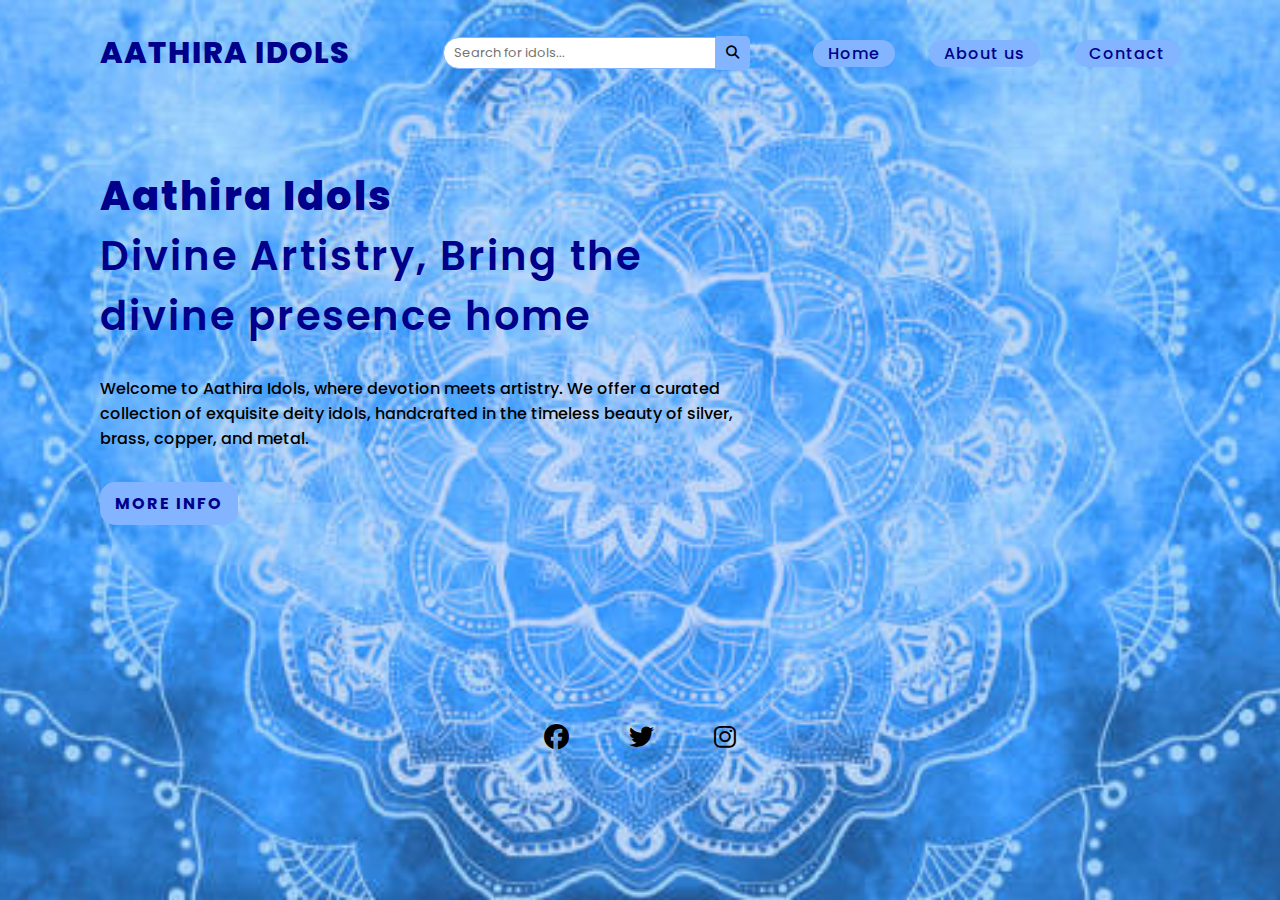
<file: index.html>
<!DOCTYPE html>
<html lang="en">
  <head>
    <meta charset="UTF-8" />
    <meta http-equiv="X-UA-Compatible" content="IE=edge" />
    <meta name="viewport" content="width=device-width, initial-scale=1.0" />
    <link rel="stylesheet" href="index.css" />
    <title>Landing Page</title>
    <link
      rel="stylesheet"
      type="text/css"
      href="https://cdnjs.cloudflare.com/ajax/libs/font-awesome/6.5.2/css/all.min.css"
    />
  </head>
  <body>
    <section>
      <input type="checkbox" id="check" />
      <header>
        <h2><a href="#" class="Aathira">Aathira Idols</a></h2>
        <div class="search-container">
          <input
            type="text"
            placeholder="Search for idols..."
            id="search-bar"
          />
          <button type="submit" id="search-button">
            <i class="fa fa-search"></i>
          </button>
        </div>
        <div class="navigation">
          <a href="#">Home</a>
          <a href="#">About us</a>
          <a href="#">Contact</a>
        </div>
        <label for="check">
          <i class="fas fa-bars menu-btn"></i>
          <i class="fas fa-times close-btn"></i>
        </label>
      </header>
      <div class="content">
        <div class="info">
          <h2>
            Aathira Idols<br /><span
              >Divine Artistry, Bring the divine presence home
            </span>
          </h2>
          <p>
            Welcome to Aathira Idols, where devotion meets artistry. We offer a
            curated collection of exquisite deity idols, handcrafted in the
            timeless beauty of silver, brass, copper, and metal.
          </p>
          <a href="#" class="info-btn"> More Info</a>
        </div>
      </div>
      <div class="media-icons">
        <a href="#"><i class="fa-brands fa-facebook"></i></a>
        <a href="#"><i class="fa-brands fa-twitter"></i></a>
        <a href="#"><i class="fa-brands fa-instagram"></i></a>
      </div>
    </section>
  </body>
</html>
</file>
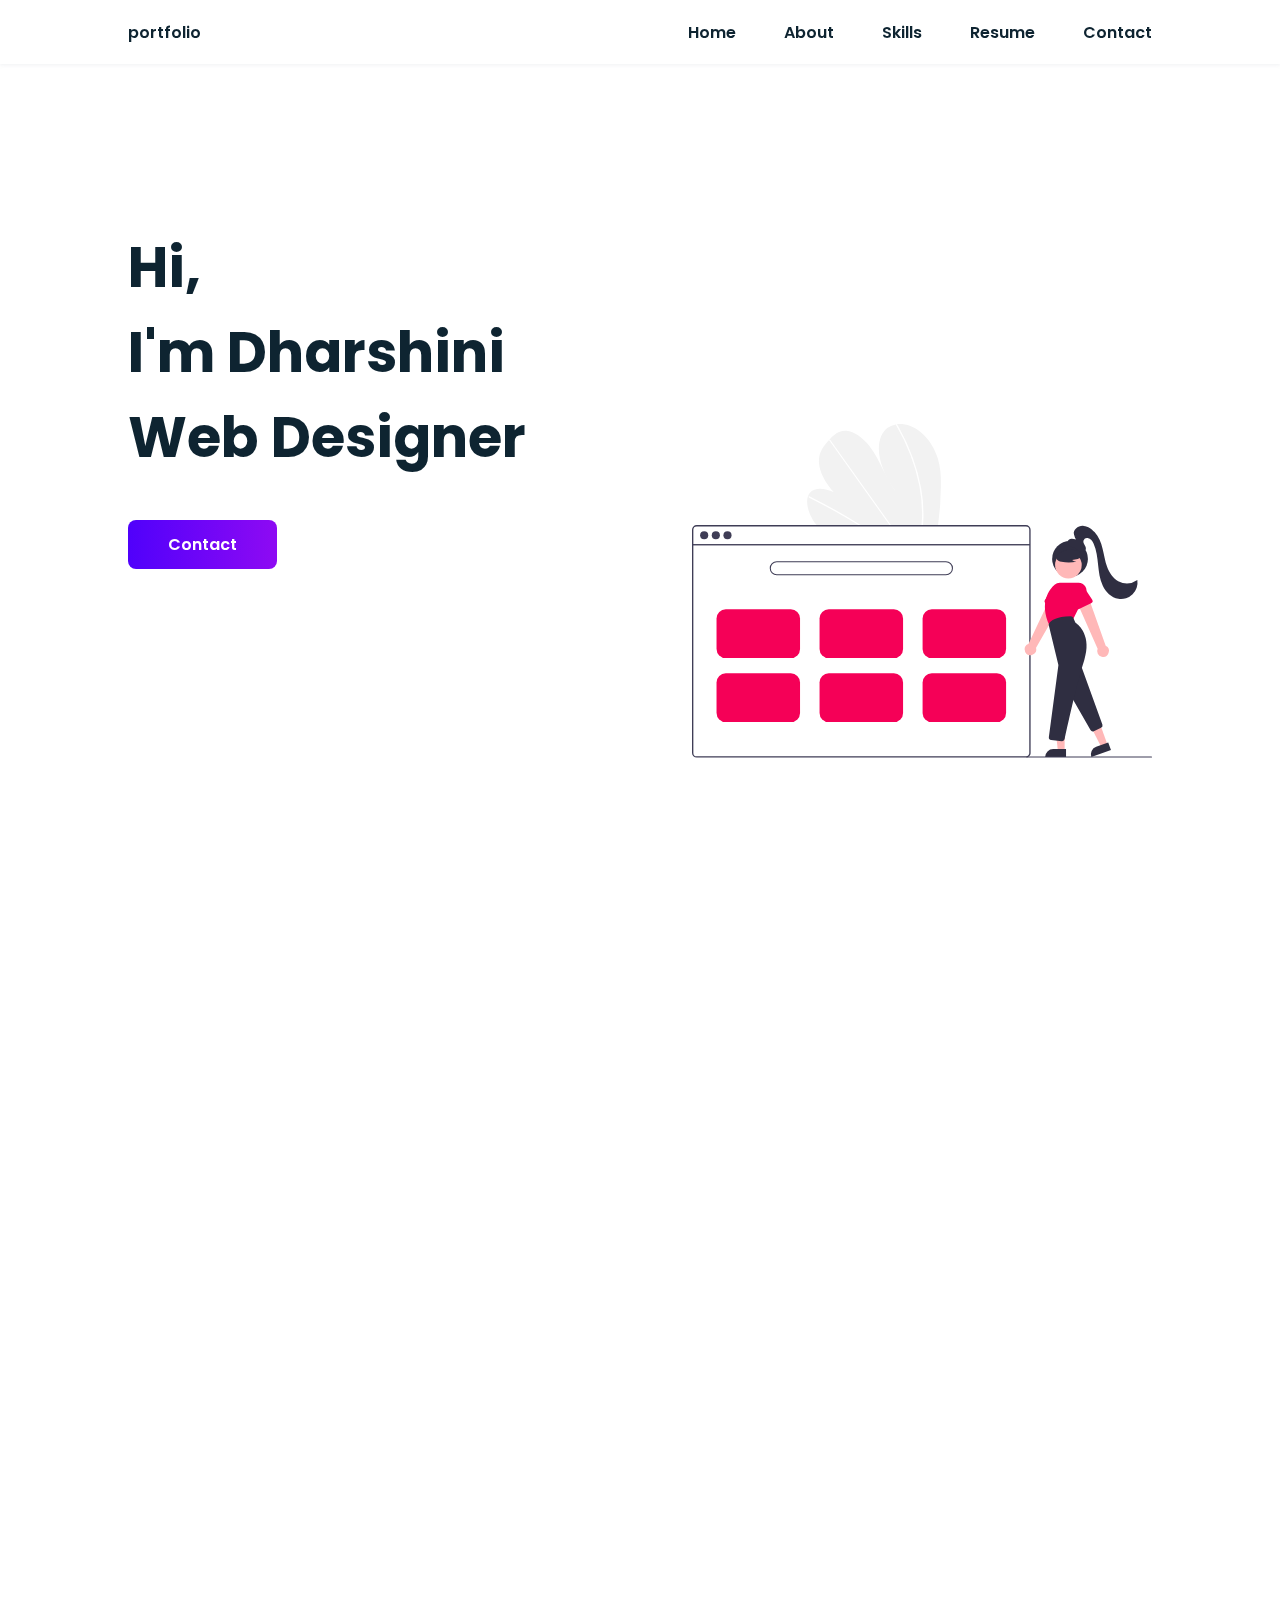
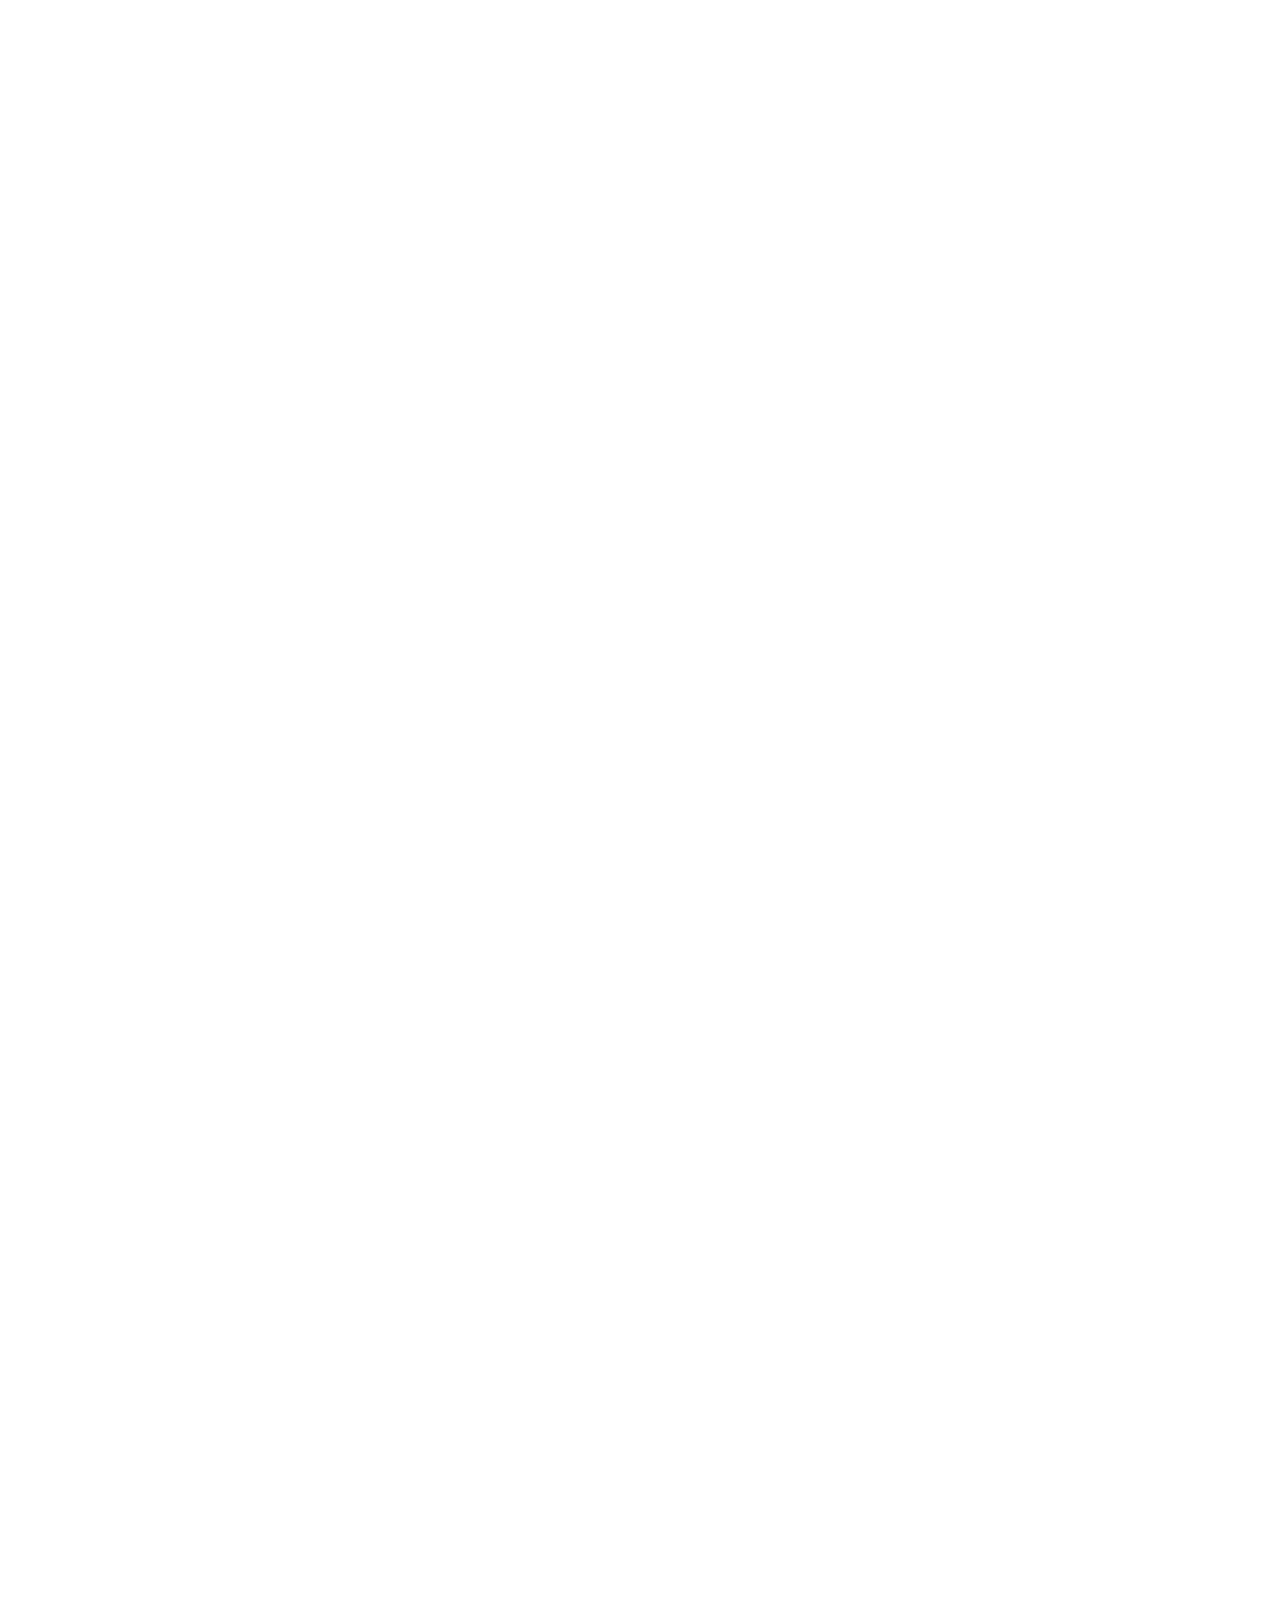
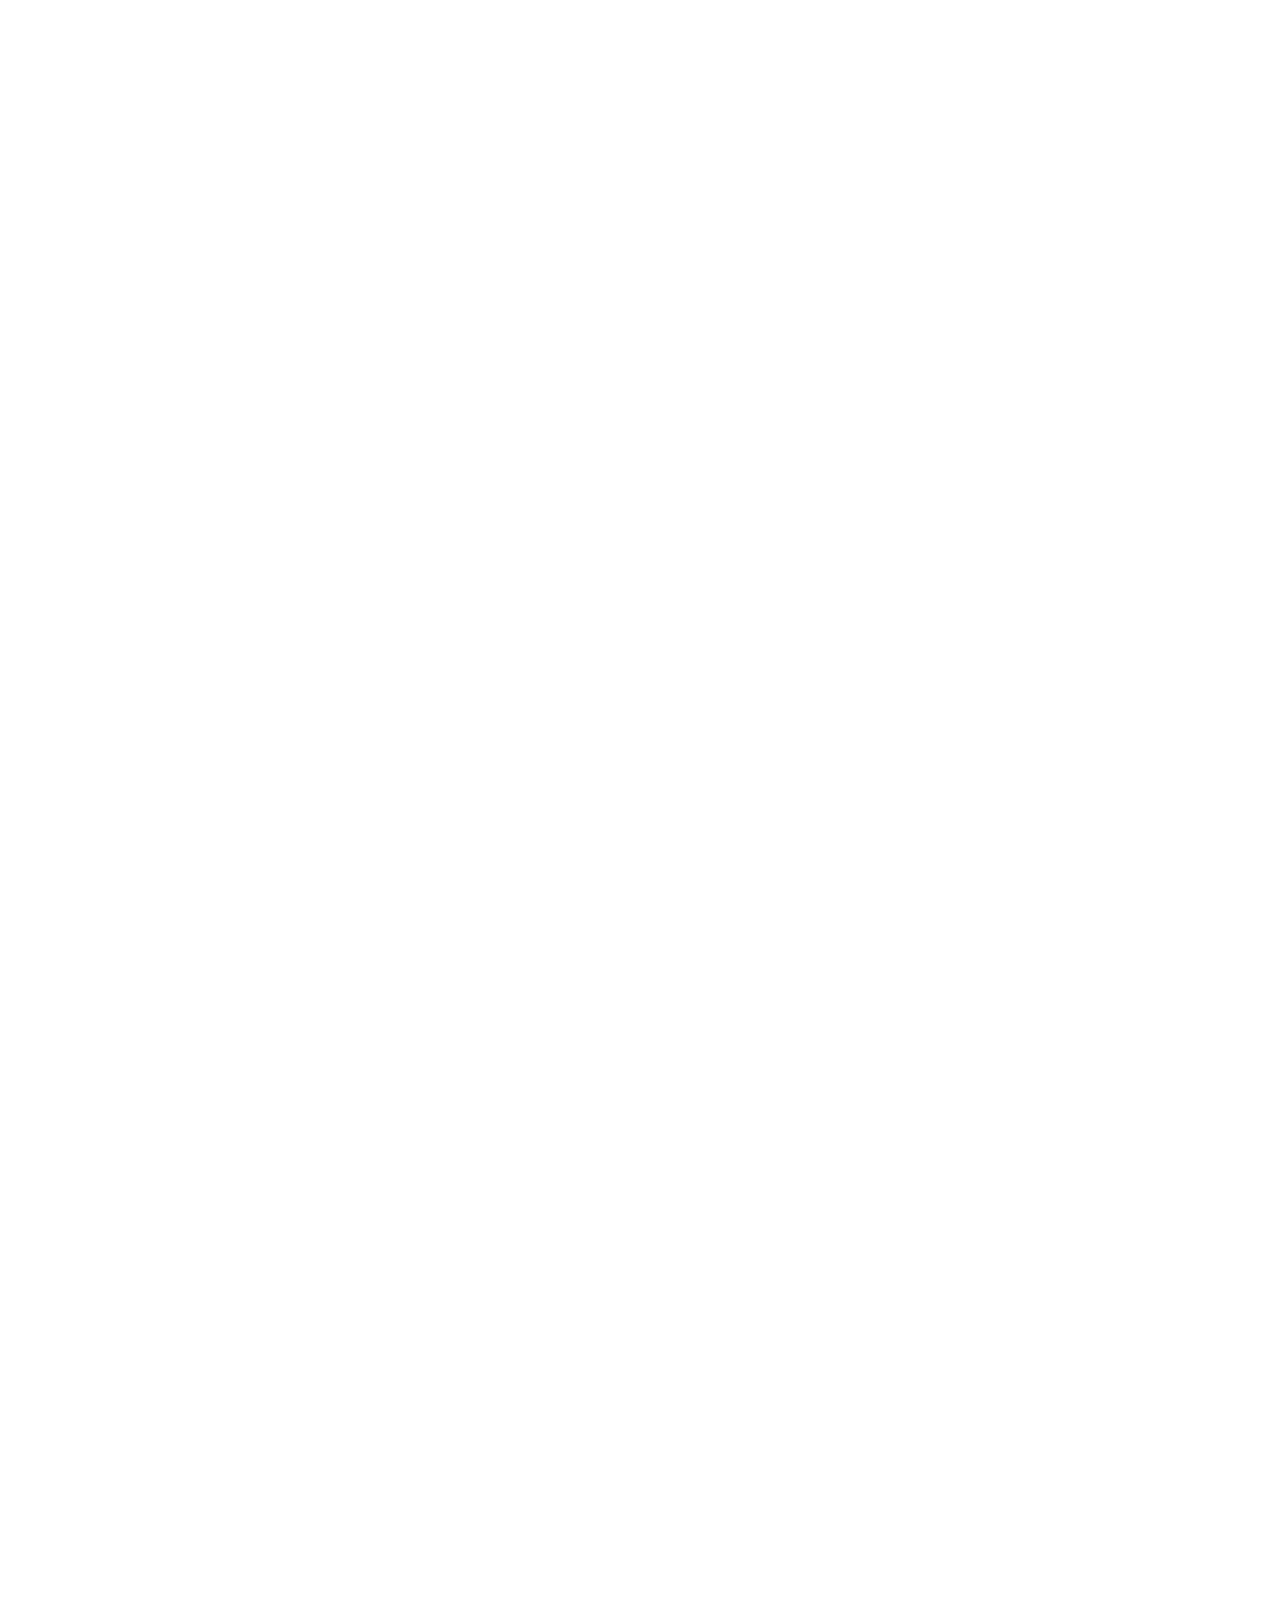
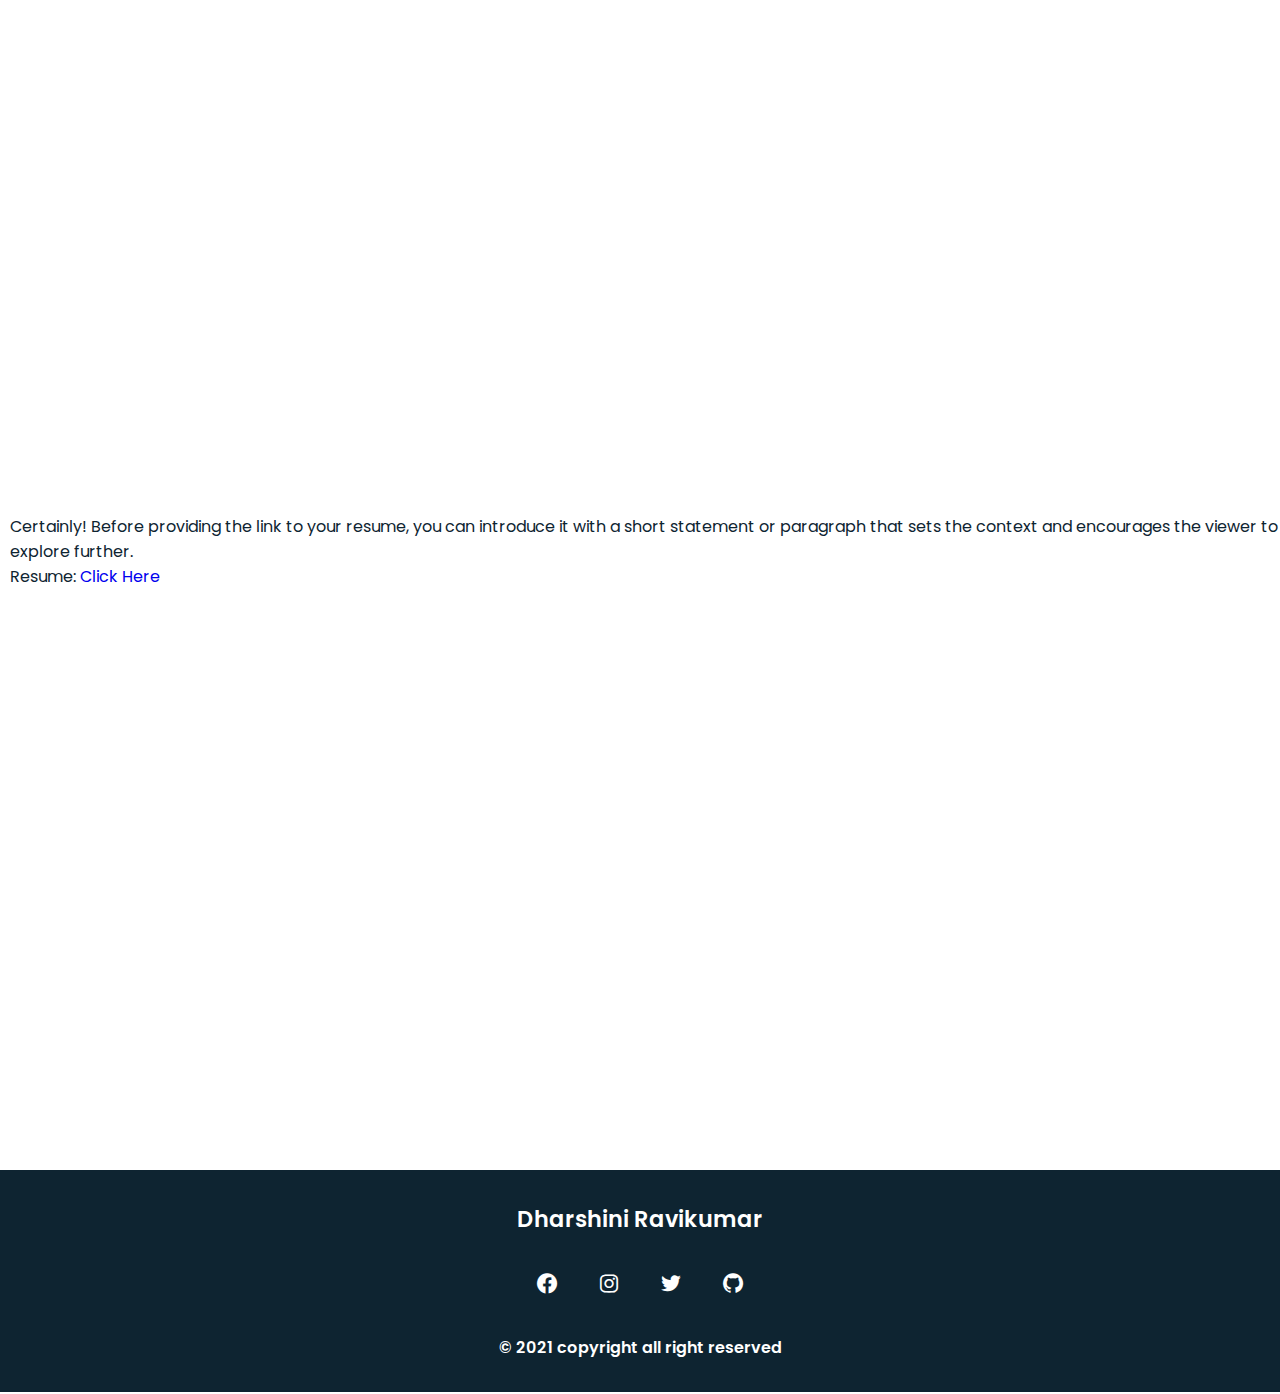
<file: portfolio/port.html>
<!DOCTYPE html>
<html lang="en">
  <head>
    <meta charset="UTF-8" />
    <meta http-equiv="X-UA-Compatible" content="IE=edge" />
    <meta name="viewport" content="width=device-width, initial-scale=1.0" />
    <link rel="stylesheet" href="port.css" />
    <title>Responsive portfolio</title>
    <link
      rel="stylesheet"
      href="https://unpkg.com/boxicons@latest/css/boxicons.min.css"
    />
    <link href="https://unpkg.com/aos@2.3.1/dist/aos.css" rel="stylesheet" />
  </head>
  <body>
    <!-- Header Section -->
    <header class="header">
      <nav class="nav bd_grid">
        <div>
          <a href="#" class="nav_logo">portfolio</a>
        </div>

        <div class="nav_menu" id="nav_menu">
          <ul class="nav_list">
            <li class="nav_items">
              <a href="#home" class="nav_link active">Home</a>
            </li>
            <li class="nav_items">
              <a href="#about" class="nav_link active">About</a>
            </li>
            <li class="nav_items">
              <a href="#skills" class="nav_link active">Skills</a>
            </li>
            <li class="nav_items">
              <a href="#resume" class="nav_link active">Resume</a>
            </li>
            <li class="nav_items">
              <a href="#contact" class="nav_link active">Contact</a>
            </li>
          </ul>
        </div>

        <div class="nav_toggle" id="nav_toggle">
          <i class="bx bx-menu-alt-right"></i>
        </div>
      </nav>
    </header>
    <main class="main">
      <section class="home bd_grid" id="home">
        <div class="home_data" data-aos="fade-down">
          <h1 class="home_title">
            Hi, <br />I'm
            <span class="home-title-color"> Dharshini </span><br />
            Web Designer
          </h1>
          <a href="#contact" class="button"> Contact </a>
        </div>
        <div class="home_social">
          <a href="#" class="home_social_icon" data-aos="fade-down">
            <i class="bx bxl-facebook-circle"></i>
          </a>
          <a href="#" class="home_social_icon" data-aos="fade-down">
            <i class="bx bxl-instagram"></i>
          </a>
          <a href="#" class="home_social_icon" data-aos="fade-down">
            <i class="bx bxl-twitter"></i>
          </a>
          <a href="#" class="home_social_icon" data-aos="fade-down">
            <i class="bx bxl-github"></i>
          </a>
        </div>
        <div class="home_img" data-aos="fade-down">
          <svg
            xmlns="http://www.w3.org/2000/svg"
            data-name="Layer 1"
            viewBox="0 0 848.28391 615.2339"
            xmlns:xlink="http://www.w3.org/1999/xlink"
          >
            <path
              d="M634.89862,256.95766a554.59164,554.59164,0,0,1-5.22832,71.26187c-.1145.82939-.23926,1.65873-.35424,2.488L406.03976,329.46c-.65557-.82369-1.30082-1.65726-1.926-2.50079-2.08453-2.79166-4.03825-5.66267-5.83174-8.6327-8.62038-14.3084-12.56688-31.06069-8.6121-42.61879l.07082-.1796a20.28147,20.28147,0,0,1,3.95842-6.878c9.01681-10.14979,27.24788-8.45788,43.7922-.26533-14.83916-16.24314-26.655-36.73947-27.55279-55.03482-.88028-17.84516,8.45086-30.59321,18.5716-41.42684.33209-.35814.66412-.70633.99615-1.05445.16116-.1791.332-.34819.4927-.52729,7.89635-8.256,17.10212-16.39469,30.42691-15.41018,14.61381,1.08167,30.81618,13.32235,42.1766,27.58606,11.36047,14.2537,18.90977,30.4461,26.56182,46.24911,7.66188,15.79306,15.9514,31.98965,28.24628,45.48855C540.758,253.19161,527.33168,229.2262,522.372,205.91809s-.5948-45.694,14.24655-56.67128a34.71268,34.71268,0,0,1,15.20493-6.13511c.64025-.10641,1.29065-.1928,1.95124-.26913,13.73893-1.56321,30.14281,3.18849,44.09959,14.54662,15.3703,12.50612,26.02665,31.04593,31.32878,48.64583C634.50473,223.63493,635.06974,240.57835,634.89862,256.95766Z"
              transform="translate(-175.85805 -142.38305)"
              fill="#f2f2f2"
            />
            <path
              d="M488.81825,329.92255l-4.26947-.02385q-2.03345-1.27134-4.08612-2.51286c-.84712-.53471-1.70412-1.04952-2.56155-1.57434q-21.24279-12.97391-42.75125-24.88928Q413.661,288.997,391.956,278.17057a1.78937,1.78937,0,0,1-1.02862-2.04581.51534.51534,0,0,1,.07115-.14957c.20183-.37889.65291-.5364,1.31127-.21271,1.77484.88994,3.55993,1.77993,5.33466,2.68988q21.76425,11.01171,43.3417,23.12254,21.56257,12.10564,42.87944,25.27995c.29879.18167.598.37335.89681.555C486.11761,328.24746,487.463,329.085,488.81825,329.92255Z"
              transform="translate(-175.85805 -142.38305)"
              fill="#fff"
            />
            <path
              d="M543.86768,330.23014l-2.64009-.01475c-.59545-.8333-1.18065-1.6666-1.7761-2.5q-20.98532-29.42769-41.96185-58.85538-34.35146-48.17766-68.68242-96.35523a1.70041,1.70041,0,0,1-.297-.58168c-.19573-.71113.32663-1.1282.99615-1.05445a2.0056,2.0056,0,0,1,1.395.88781q19.25925,27.018,38.50885,54.016,34.17263,47.9367,68.33556,95.86329c1.44865,2.02815,2.89724,4.06624,4.34589,6.09439C542.687,328.56355,543.28249,329.3969,543.86768,330.23014Z"
              transform="translate(-175.85805 -142.38305)"
              fill="#fff"
            />
            <path
              d="M602.68425,314.89856c-.13473,4.44933-.42922,8.82776-.81381,13.16564q-.11169,1.24443-.22387,2.48878l-2.77-.01548c.08471-.82949.16943-1.65905.24389-2.48866.58532-6.26685,1.00062-12.60459,1.057-19.11439a266.65605,266.65605,0,0,0-5.24956-53.75014,334.665,334.665,0,0,0-16.25856-55.84172A383.49231,383.49231,0,0,0,552.068,144.09306a1.47569,1.47569,0,0,1-.24452-.98136c.11428-.78941,1.16541-1.02353,1.95124-.26913a2.29258,2.29258,0,0,1,.3971.50222q1.91668,3.29577,3.76342,6.61116a383.2281,383.2281,0,0,1,25.46063,55.44311,333.08069,333.08069,0,0,1,15.15748,55.9256A263.07433,263.07433,0,0,1,602.68425,314.89856Z"
              transform="translate(-175.85805 -142.38305)"
              fill="#fff"
            />
            <path
              d="M791.57777,328.85694h-607a8.72766,8.72766,0,0,0-8.71972,8.72v411.32a8.72766,8.72766,0,0,0,8.71972,8.72h607a8.71242,8.71242,0,0,0,6.63037-3.06,2.04307,2.04307,0,0,0,.18994-.24,8.1662,8.1662,0,0,0,1.25-2.11,8.50708,8.50708,0,0,0,.65967-3.31V337.577A8.72954,8.72954,0,0,0,791.57777,328.85694Zm6.24024,420.04a6.17532,6.17532,0,0,1-1.03028,3.42,6.44578,6.44578,0,0,1-2.35986,2.12,6.1843,6.1843,0,0,1-2.8501.69h-607a6.23757,6.23757,0,0,1-6.23-6.23V337.577a6.23757,6.23757,0,0,1,6.23-6.23h607a6.23945,6.23945,0,0,1,6.24024,6.23Z"
              transform="translate(-175.85805 -142.38305)"
              fill="#3f3d56"
            />
            <rect
              x="1.24265"
              y="221.4231"
              width="621.95676"
              height="2.49281"
              fill="#3f3d56"
            />
            <circle cx="22.43155" cy="205.16998" r="7.47844" fill="#3f3d56" />
            <circle cx="43.93206" cy="205.16998" r="7.47844" fill="#3f3d56" />
            <circle cx="65.43257" cy="205.16998" r="7.47844" fill="#3f3d56" />
            <path
              d="M644.17739,421.50889h-312a13,13,0,0,1,0-26h312a13,13,0,0,1,0,26Zm-312-24a11,11,0,0,0,0,22h312a11,11,0,0,0,0-22Z"
              transform="translate(-175.85805 -142.38305)"
              fill="#3f3d56"
            />
            <path
              d="M358.08289,574.12671h-120a17.01917,17.01917,0,0,1-17-17v-56a17.01917,17.01917,0,0,1,17-17h120a17.01917,17.01917,0,0,1,17,17v56A17.01917,17.01917,0,0,1,358.08289,574.12671Z"
              transform="translate(-175.85805 -142.38305)"
              fill="#f50057"
            />
            <path
              d="M548.083,574.12671h-120a17.01919,17.01919,0,0,1-17.00012-17v-56a17.01919,17.01919,0,0,1,17.00012-17h120a17.01917,17.01917,0,0,1,17,17v56A17.01917,17.01917,0,0,1,548.083,574.12671Z"
              transform="translate(-175.85805 -142.38305)"
              fill="#f50057"
            />
            <path
              d="M738.083,574.12671h-120a17.01917,17.01917,0,0,1-17-17v-56a17.01917,17.01917,0,0,1,17-17h120a17.01917,17.01917,0,0,1,17,17v56A17.01917,17.01917,0,0,1,738.083,574.12671Z"
              transform="translate(-175.85805 -142.38305)"
              fill="#f50057"
            />
            <path
              d="M358.08289,692.12671h-120a17.01917,17.01917,0,0,1-17-17v-56a17.01917,17.01917,0,0,1,17-17h120a17.01917,17.01917,0,0,1,17,17v56A17.01917,17.01917,0,0,1,358.08289,692.12671Z"
              transform="translate(-175.85805 -142.38305)"
              fill="#f50057"
            />
            <path
              d="M548.083,692.12671h-120a17.01919,17.01919,0,0,1-17.00012-17v-56a17.01919,17.01919,0,0,1,17.00012-17h120a17.01917,17.01917,0,0,1,17,17v56A17.01917,17.01917,0,0,1,548.083,692.12671Z"
              transform="translate(-175.85805 -142.38305)"
              fill="#f50057"
            />
            <path
              d="M738.083,692.12671h-120a17.01917,17.01917,0,0,1-17-17v-56a17.01917,17.01917,0,0,1,17-17h120a17.01917,17.01917,0,0,1,17,17v56A17.01917,17.01917,0,0,1,738.083,692.12671Z"
              transform="translate(-175.85805 -142.38305)"
              fill="#f50057"
            />
            <circle cx="697.11462" cy="248.74366" r="33" fill="#2f2e41" />
            <path
              d="M790.30093,562.79573a10.7427,10.7427,0,0,1,6.25283-15.23974l41.81616-88.45906,19.12793,13.413-47.11861,82.73471a10.80091,10.80091,0,0,1-20.07831,7.55105Z"
              transform="translate(-175.85805 -142.38305)"
              fill="#ffb8b8"
            />
            <path
              d="M826.13287,470.8413a4.81169,4.81169,0,0,1,.55209-3.97272l13.00137-20.38208a13.37737,13.37737,0,0,1,24.45588,10.8499l-6.54916,23.35317a4.81687,4.81687,0,0,1-6.60409,3.09631L828.78041,473.855A4.81141,4.81141,0,0,1,826.13287,470.8413Z"
              transform="translate(-175.85805 -142.38305)"
              fill="#f50057"
            />
            <path
              d="M931.348,571.56571a10.74268,10.74268,0,0,1-7.44457-14.69442l-39.60233-89.47208,22.65457-5.706,31.80418,89.74234a10.80091,10.80091,0,0,1-7.41185,20.13012Z"
              transform="translate(-175.85805 -142.38305)"
              fill="#ffb8b8"
            />
            <polygon
              points="766.285 591.358 754.765 595.553 733.105 553.115 750.107 546.924 766.285 591.358"
              fill="#ffb8b8"
            />
            <path
              d="M923.47893,735.69332H947.1228a0,0,0,0,1,0,0v14.88687a0,0,0,0,1,0,0H908.59207a0,0,0,0,1,0,0v0A14.88686,14.88686,0,0,1,923.47893,735.69332Z"
              transform="translate(-374.11248 219.90765) rotate(-20.00652)"
              fill="#2f2e41"
            />
            <path
              d="M910.69461,706.89767l-43.88711-76.802a4.82207,4.82207,0,0,1,.052-4.86807l19.76235-32.93708a4.81658,4.81658,0,0,1,8.66077.84148l37.36376,103.46818a4.79859,4.79859,0,0,1-2.46853,5.9897l-13.23928,6.27089a4.7736,4.7736,0,0,1-2.04386.4589A4.84031,4.84031,0,0,1,910.69461,706.89767Z"
              transform="translate(-175.85805 -142.38305)"
              fill="#2f2e41"
            />
            <circle cx="694.11075" cy="260.23901" r="24.56103" fill="#ffb8b8" />
            <path
              d="M835.0336,513.87352c-19.34214-42.88856.15732-66.85887,9.43874-75.17337a14.557,14.557,0,0,1,9.73013-3.72135h34.59941a14.576,14.576,0,0,1,13.03753,21.09462l-23.1296,46.25869-43.488,11.95954Z"
              transform="translate(-175.85805 -142.38305)"
              fill="#f50057"
            />
            <path
              d="M885.65074,483.434a4.8117,4.8117,0,0,1-2.64533-3.01488l-6.92414-23.16293a13.37737,13.37737,0,0,1,24.198-11.41337l13.39047,20.22269a4.81688,4.81688,0,0,1-1.97428,7.02164l-22.03343,10.31357A4.81148,4.81148,0,0,1,885.65074,483.434Z"
              transform="translate(-175.85805 -142.38305)"
              fill="#f50057"
            />
            <polygon
              points="687.147 602.955 674.887 602.954 669.055 555.666 687.149 555.667 687.147 602.955"
              fill="#ffb8b8"
            />
            <path
              d="M666.12988,599.45141h23.64387a0,0,0,0,1,0,0v14.88687a0,0,0,0,1,0,0H651.243a0,0,0,0,1,0,0v0A14.88686,14.88686,0,0,1,666.12988,599.45141Z"
              fill="#2f2e41"
            />
            <path
              d="M857.81014,727.28565l-19.62855-2.26417a4.81784,4.81784,0,0,1-4.22285-5.42l17.51831-131.89992a3.75008,3.75008,0,0,0-.07291-1.37669l-17.60768-72.64473a4.761,4.761,0,0,1,.75368-3.92624c2.73038-3.76421,12.08576-12.53656,39.91435-12.70276h.03006a4.83432,4.83432,0,0,1,4.39715,2.82655l3.7122,8.16606a3.76278,3.76278,0,0,0,1.25282,1.51259c5.10954,3.61682,29.862,23.918,15.32784,68.48852-14.28487,43.80741-32.58717,128.8549-36.11121,145.45881a4.79131,4.79131,0,0,1-4.69769,3.81438A4.92486,4.92486,0,0,1,857.81014,727.28565Z"
              transform="translate(-175.85805 -142.38305)"
              fill="#2f2e41"
            />
            <path
              d="M895.77671,387.17325A33.40487,33.40487,0,0,1,876.686,393.0731a20.4708,20.4708,0,0,0,8.11361,3.338,67.35862,67.35862,0,0,1-27.514.15459,17.80737,17.80737,0,0,1-5.75977-1.97823,7.2892,7.2892,0,0,1-3.55521-4.75471c-.60365-3.44851,2.08348-6.58157,4.876-8.69307A35.96732,35.96732,0,0,1,883.07116,375.1c3.37627.87272,6.75853,2.34727,8.9515,5.05866s2.84258,6.8915.75322,9.68353Z"
              transform="translate(-175.85805 -142.38305)"
              fill="#2f2e41"
            />
            <path
              d="M879.3779,370.08826c-2.8056-.93408-5.69279-1.91393-7.916-3.86357s-3.63443-5.13865-2.63514-7.92169c.96283-2.6815,3.89625-4.24792,6.73756-4.45882s5.63774.66859,8.35114,1.53748c-1.22708-1.85419-2.49474-5.44908-3.60458-9.24084-2.53233-8.65169,8.02021-16.55262,17.01128-15.90053q.39724.02881.76911.08264c9.066,1.32279,13.769,4.78121,20.10086,11.40309,7.92094,8.28379,12.06335,19.46117,14.83741,30.58174s4.403,22.56415,8.3047,33.341S951.817,426.785,961.8803,432.2706a33.98159,33.98159,0,0,0,35.25973-2.173,30.44213,30.44213,0,0,1-34.97174,34.48426c-12.992-2.09839-23.39954-12.56259-28.9584-24.49133s-7.07657-25.28067-8.47144-38.36692-2.80706-26.434-8.18513-38.44535c-2.1766-4.86121-5.38082-9.809-11.10726-10.58456a6.8902,6.8902,0,0,0-7.38673,3.95869c-2.51776,6.09372,6.09628,11.25411,3.88914,17.06135a6.39293,6.39293,0,0,1-5.69215,3.88711c-4.1636.2738-7.58409-2.11256-10.80631-4.41625C878.85854,368.47208,879.3779,370.08826,879.3779,370.08826Z"
              transform="translate(-175.85805 -142.38305)"
              fill="#2f2e41"
            />
            <path
              d="M1023.142,757.617h-230a1,1,0,0,1,0-2h230a1,1,0,0,1,0,2Z"
              transform="translate(-175.85805 -142.38305)"
              fill="#3f3d56"
            />
          </svg>
        </div>
      </section>
      <section class="about section" id="about">
        <h2 class="section_title" data-aos="fade-down">About</h2>
        <div class="about_container bd_grid">
          <div class="about_img" data-aos="fade-down" data-aos-delay="250">
            <svg
              id="fe80fb2b-bcaf-407e-919b-306adc32f78b"
              data-name="Layer 1"
              xmlns="http://www.w3.org/2000/svg"
              viewBox="0 0 1032 741.75278"
            >
              <title>profile</title>
              <line
                y1="741.25278"
                x2="166"
                y2="741.25278"
                fill="none"
                stroke="#3f3d56"
                stroke-miterlimit="10"
              />
              <rect
                x="243"
                y="127.75278"
                width="737"
                height="499"
                rx="19.39764"
                fill="#f2f2f2"
              />
              <rect
                x="220.5"
                y="96.25278"
                width="737"
                height="499"
                rx="19.39764"
                fill="none"
                stroke="#3f3d56"
                stroke-miterlimit="10"
              />
              <line
                x1="220.5"
                y1="144.09298"
                x2="957.5"
                y2="144.09298"
                fill="none"
                stroke="#3f3d56"
                stroke-miterlimit="10"
              />
              <rect
                x="661"
                y="256.25278"
                width="201"
                height="31"
                rx="7.09252"
                fill="#6c63ff"
                opacity="0.3"
              />
              <rect
                x="622.5"
                y="342.25278"
                width="278"
                height="25"
                rx="7.09252"
                fill="#6c63ff"
                opacity="0.3"
              />
              <rect
                x="622.5"
                y="410.25278"
                width="278"
                height="25"
                rx="7.09252"
                fill="#6c63ff"
                opacity="0.3"
              />
              <rect
                x="622.5"
                y="478.25278"
                width="278"
                height="25"
                rx="7.09252"
                fill="#6c63ff"
                opacity="0.3"
              />
              <rect
                x="671"
                y="246.25278"
                width="201"
                height="31"
                rx="7.09252"
                fill="none"
                stroke="#3f3d56"
                stroke-miterlimit="10"
              />
              <rect
                x="632.5"
                y="332.25278"
                width="278"
                height="25"
                rx="7.09252"
                fill="none"
                stroke="#3f3d56"
                stroke-miterlimit="10"
              />
              <rect
                x="632.5"
                y="400.25278"
                width="278"
                height="25"
                rx="7.09252"
                fill="none"
                stroke="#3f3d56"
                stroke-miterlimit="10"
              />
              <rect
                x="632.5"
                y="468.25278"
                width="278"
                height="25"
                rx="7.09252"
                fill="none"
                stroke="#3f3d56"
                stroke-miterlimit="10"
              />
              <circle
                cx="276.5"
                cy="126.25278"
                r="15"
                fill="#6c63ff"
                opacity="0.3"
              />
              <circle
                cx="318.5"
                cy="126.25278"
                r="15"
                fill="#6c63ff"
                opacity="0.3"
              />
              <circle
                cx="360.5"
                cy="126.25278"
                r="15"
                fill="#6c63ff"
                opacity="0.3"
              />
              <circle
                cx="282.5"
                cy="120.25278"
                r="15"
                fill="none"
                stroke="#3f3d56"
                stroke-miterlimit="10"
              />
              <circle
                cx="324.5"
                cy="120.25278"
                r="15"
                fill="none"
                stroke="#3f3d56"
                stroke-miterlimit="10"
              />
              <circle
                cx="366.5"
                cy="120.25278"
                r="15"
                fill="none"
                stroke="#3f3d56"
                stroke-miterlimit="10"
              />
              <path
                d="M537.854,653.37916c-2.51135-11.56848-3.17724-27.36932-2.33252-38.36047,0,0-12.69836-55.78644-22.68994-60.99133l-.00305.003c-.153.19678-5.00195,6.55383-5.61706,26.22443-.62452,19.98284-7.69971,33.09655-7.69971,33.09655s2.28955,24.90766.98047,40.02777Z"
                transform="translate(-84.5 -79.12639)"
                fill="#6c63ff"
              />
              <path
                d="M630.22827,298.37916H399.77173A23.77169,23.77169,0,0,0,376,322.15083V629.6075a23.77168,23.77168,0,0,0,23.77173,23.77166h80.855c-2.7002-11.19934-6.057-28.69067-2.65735-40.85241l-.00159-.008.0022.00525c.15869-.56757.32727-1.12738.51611-1.67047a63.49747,63.49747,0,0,0,2.29175-24.35407,50.6095,50.6095,0,0,0,0-21.23175c-2.4978-11.65564-4.24634-23.10522-4.24634-23.10522s-1.377-15.40234-.1748-24.84424c.02661-.2074.05762-.404.08667-.60541-.42432-.09655-.66235-.15228-.66235-.15228s3.53881-16.02789,4.78759-26.22748c.29493-2.40783.683-5.46032,1.10315-8.71478a20.93993,20.93993,0,0,1-3.3927-.86035c-11.24035-3.9549-14.779-39.75751-14.779-39.75751V429.656s-3.74683-17.38092,9.36694-25.08258c12.62793-7.41644,17.66968-9.44617,18.02613-9.58643.09619-.06878.19018-.13128.28833-.20727a11.06127,11.06127,0,0,0,3.28967-4.23371q.02619-.42873.01233-.85211c-.21326-4.06665-3.04419-7.76507-5.73047-10.99225q-3.43653-4.12857-6.87341-8.25726a8.07194,8.07194,0,0,1-1.77027-2.86487,6.604,6.604,0,0,1-.187-1.80389q-.00275-.33691.004-.673.056-3.07836.16724-6.15545c.06445-1.79224.51562-4.05353,2.27075-4.42182.91284-.19159,2.12109.14246,2.60364-.65576a1.56534,1.56534,0,0,0,.11682-1.06054c-.00586.02661-.00733.05444-.015.0805-.00586-.03339-.01159-.06695-.01782-.09985a22.43656,22.43656,0,0,1-.65051-4.38636,5.84207,5.84207,0,0,1,.282-1.96984c1.01672-2.97516,4.51782-4.196,7.61133-4.75727,3.09375-.56134,6.56653-1.04425,8.5083-3.51709a26.9506,26.9506,0,0,1,1.68884-2.37384,6.62979,6.62979,0,0,1,3.16589-1.59674,17.49792,17.49792,0,0,1,11.50623,1.02118c1.49646.68286,2.99963,1.60248,4.64124,1.49841,1.70507-.108,3.16162-1.3081,4.84509-1.60009,2.71911-.47156,5.31872,1.56567,6.65869,3.97827a9.85108,9.85108,0,0,1,1.23279,5.02313,6.912,6.912,0,0,1-1.76416,4.74109c-1.17017,1.24145-2.91626,2.09418-3.4021,3.72955-.198.66565-.152,1.38257-.32691,2.05457-.02185.084-.05737.16241-.08606.24365.03211.04169.06714.08112.09888.123a21.231,21.231,0,0,1-10.33215,33.01928c-.00794.21058-.01624.42133-.01514.63306a9.173,9.173,0,0,0,2.8396,7.0647l18.54724,7.606s11.16565-1.3534,15.19495,15.30957a28.82628,28.82628,0,0,1,.68982,8.45746c-.14636,2.51251.19507,6.93573,3.05725,12.66,4.57934,9.15881,3.53857,30.18237-5.82837,32.26392-8.87231,1.97161-12.32361,1.14331-12.66382,1.05023l-.02014.3681c.14612,3.94489,1.55029,37.969,6.64758,42.086,1.40955,1.13849,1.14026,1.90753-.01635,2.42578l.0028.00336s.0094.21856.03113.612c.15308,2.48846.93994,11.96472,4.35254,17.357,3.956,6.24457,3.54077,42.25739,3.54077,42.25739l2.70386,21.23181s-1.66419,13.11371,0,15.4024c.94556,1.29785,2.09057,21.40351,2.905,38.56964h69.53027A23.77168,23.77168,0,0,0,654,629.6075V322.15083A23.77169,23.77169,0,0,0,630.22827,298.37916Z"
                transform="translate(-84.5 -79.12639)"
                fill="#6c63ff"
              />
              <rect
                x="267.5"
                y="192.25278"
                width="278"
                height="355"
                rx="23.77165"
                fill="none"
                stroke="#3f3d56"
                stroke-miterlimit="10"
              />
              <path
                d="M185.32419,400.757S176,398,174,401s2.72669,24.7477,2.72669,24.7477l20.54589,1.24859-7.17022-18.10653Z"
                transform="translate(-84.5 -79.12639)"
                fill="#2f2e41"
              />
              <path
                d="M113.44417,579.34709s18.69466,41.04232,4.29762,39.753-19.98395-39.753-19.98395-39.753Z"
                transform="translate(-84.5 -79.12639)"
                fill="#a0616a"
              />
              <path
                d="M235.71128,575.07127s-8.20129,44.34751,5.45523,39.61078,9.76437-43.40874,9.76437-43.40874Z"
                transform="translate(-84.5 -79.12639)"
                fill="#a0616a"
              />
              <path
                d="M181.34664,390.46647s-.21488,20.6286,7.73573,21.703-4.51251,12.03335-4.51251,12.03335l-14.18216,2.79346L149.974,425.49212l-9.025-11.60359s15.90121-7.52084,9.025-30.9429Z"
                transform="translate(-84.5 -79.12639)"
                fill="#a0616a"
              />
              <path
                d="M181.34664,390.46647s-.21488,20.6286,7.73573,21.703-4.51251,12.03335-4.51251,12.03335l-14.18216,2.79346L149.974,425.49212l-9.025-11.60359s15.90121-7.52084,9.025-30.9429Z"
                transform="translate(-84.5 -79.12639)"
                opacity="0.1"
              />
              <path
                d="M217.87645,564.95005s10.09942,21.703,2.14881,89.82036c0,0,2.3637,24.0667.42977,28.5792s-17.83515,65.75367-17.83515,65.75367-20.41371,4.5125-23.20717-9.025c0,0,2.79346-19.33931,2.57857-22.34765s4.51251-35.88516,4.51251-35.88516l-9.66966-63.60485-7.306,57.37329s0,16.54586-2.36369,20.19884,0,77.14236,0,77.14236,6.66132,11.17383-3.4381,11.38871-19.12443-.21488-19.984-7.306-1.28929-14.18216-3.4381-18.47979-4.94227-53.50543-4.29762-70.69593-14.18216-105.50669-9.45478-114.74659S217.87645,564.95005,217.87645,564.95005Z"
                transform="translate(-84.5 -79.12639)"
                fill="#2f2e41"
              />
              <circle cx="85.8877" cy="293.29006" r="25.78575" fill="#a0616a" />
              <path
                d="M144.60195,414.31829s15.68633,11.60359,38.46374,2.3637c0,0,7.52084-3.653,6.8762-9.2399s15.68633,44.91018,15.68633,44.91018l16.54586,87.88643-.85953,35.88517s-7.306-3.653-30.08337,4.51251-59.95187-9.2399-59.95187-9.2399l1.28929-92.18405,1.28928-53.72031,3.4381-11.81847S139.015,410.45043,144.60195,414.31829Z"
                transform="translate(-84.5 -79.12639)"
                fill="#f2f2f2"
              />
              <path
                d="M182.06324,399.89323s3.79591-.61662,7.44889,5.18517,12.24823,9.45477,12.24823,9.45477,20.84348,1.28929,23.85182,12.46312,10.52918,26.43039,14.18216,54.57983,10.95894,73.05963,12.03335,76.71261-1.50417,14.8268,1.50417,18.2649-21.27325,3.4381-21.27325,3.4381-2.14881-17.62026-3.653-17.62026-1.0744,11.81847.42977,20.41372-10.95895,0-10.95895,0-9.66965-39.32327-18.90955-74.77867S184.355,452.99692,186.074,445.04631s6.44644-30.728,3.00834-32.87683S182.06324,399.89323,182.06324,399.89323Z"
                transform="translate(-84.5 -79.12639)"
                fill="#2f2e41"
              />
              <path
                d="M151.07551,399.87428s-5.614,3.05531-19.7962,13.15473-23.85182,17.83514-23.85182,17.83514-5.58691,4.29762-9.025,29.86849S87.22865,552.48693,90.237,560.8673s4.08275,13.32264,3.00834,18.26491,22.56253,4.72739,22.99229,3.653-.64464-20.6286.42977-21.05836,6.87619,11.60359,7.9506,21.703,13.53752,18.05,16.331,18.05,17.1905-58.23282,17.40538-97.98585-4.72739-73.2745-8.38037-78.00189S151.07551,399.87428,151.07551,399.87428Z"
                transform="translate(-84.5 -79.12639)"
                fill="#2f2e41"
              />
              <path
                d="M188.86748,751.03721s1.71905-4.72739,7.73573-3.22322,10.09942-3.86786,10.09942-3.86786,3.22322-.42977,1.0744,3.653-3.86786,6.8762-3.86786,6.8762,12.89288,29.43873,4.51251,36.52981-18.05,2.79346-18.05,2.79346-9.45477-6.66132-9.025-24.28159c0,0-.42976-5.58691-5.58691-14.61192s-9.025-22.77741-2.79346-25.356,7.83546-2.67436,7.83546-2.67436-2.916,13.33721,4.61624,17.99776Z"
                transform="translate(-84.5 -79.12639)"
                fill="#3f3d56"
              />
              <path
                d="M148.89957,784.3438s-5.15715-9.66966,3.4381-10.74406,17.83515-1.71905,17.40538,2.79345-1.50417,11.38871-1.50417,11.38871l1.50417,4.94227s.42977,12.24823,1.93393,13.7524,9.66966,14.397-7.73572,14.397-22.56253-1.93393-21.05836-6.01667,1.93393-24.28158,1.93393-24.28158Z"
                transform="translate(-84.5 -79.12639)"
                fill="#3f3d56"
              />
              <path
                d="M162.22221,351.78785s12.03335,3.22322,18.26491,4.51251,5.58691-2.3637,5.58691-2.3637,8.16549,1.07441,7.73572.21488,3.4381-5.372-1.0744-10.52918-3.22322-9.025-3.22322-9.025h-3.86786l-1.07441-1.50417h-6.01668s-4.5125-1.71905-16.331,0-27.93456,2.14881-29.22385,9.2399-7.95061,15.90121-5.58691,19.98395,15.90121,20.84348,17.1905,27.93456,7.30933,8.66659,7.09277,4.22585-6.23325-19.91218-1.0761-20.55682S164.5859,360.16822,162.22221,351.78785Z"
                transform="translate(-84.5 -79.12639)"
                fill="#2f2e41"
              />
              <path
                d="M1019.38065,86.58377a22.982,22.982,0,0,0-19.80994,13.851c-4.9535,11.97382,1.42449,26.03885,10.999,34.77028s21.87358,13.72225,33.04831,20.28234c15.00952,8.81128,28.4968,21.04282,36.00691,36.74386s8.30888,35.15009-.51891,50.14991c-8.1937,13.9224-23.09255,22.2549-37.30219,29.9397"
                transform="translate(-84.5 -79.12639)"
                fill="none"
                stroke="#3f3d56"
                stroke-miterlimit="10"
              />
              <ellipse cx="947.5" cy="8.5" rx="17.5" ry="8.5" fill="#6c63ff" />
              <ellipse cx="961.5" cy="64.5" rx="17.5" ry="8.5" fill="#6c63ff" />
              <ellipse cx="929.5" cy="73.5" rx="17.5" ry="8.5" fill="#6c63ff" />
              <ellipse
                cx="979.5"
                cy="120.5"
                rx="17.5"
                ry="8.5"
                fill="#6c63ff"
              />
              <ellipse
                cx="1014.5"
                cy="120.5"
                rx="17.5"
                ry="8.5"
                fill="#6c63ff"
              />
            </svg>
          </div>
          <div>
          <div class="about_img" data-aos="fade-down" data-aos-delay="350">
            <h2 class="about_subtitle" data-aos="fade-down" >I'm Dharshini Ravikumar</h2>
            <p class="about_text" data-aos="fade-down" data-aos-delay="450">
              A dedicated second-year student pursuing B.E. in Computer Science
              with a specialization in Artificial Intelligence and Machine
              Learning at Saranathan College of Engineering, Trichy. With a
              stellar academic record, currently holding a 9.55 CGPA and
              recognized as a department topper, I am passionate about reaching
              new heights in the web development sector. Driven by a desire to
              excel, I have completed a one-week internship at Cognify
              Technologies and am currently engaged in a three-month internship
              focusing on front-end development, UI/UX design. During these
              experiences, I've acquired extensive expertise in HTML, CSS,
              JavaScript, and ReactJS, complemented by a keen interest in data
              science, UI/UX design, and Java development. My goal is to
              leverage my skills and knowledge to contribute effectively to
              innovative projects and collaborate with exceptional teams in the
              industry. I am enthusiastic about continuous learning and
              embracing challenges that propel my growth as a developer and
              designer.
            </p>
          </div>
        </div>
      </section>
      <section class="skills section" id="skills">
        <h2 class="section_title" data-aos="fade-down" data-aos-delay="150">Skills</h2>
        <div class="skills_container bd_grid">
          <div>
            <h2 class="skills_subtitle" data-aos="fade-down" data-aos-delay="150">Professional Skills</h2>
            <p class="skills_text" data-aos="fade-down" data-aos-delay="250">
              Without sharpen your weapon; standing on the battlefield would not
              increase your chance of winning.
            </p>
            <div class="skills_data" data-aos="fade-right" data-aos-delay="350">
              <div class="skills_name">
                <i class="bx bxl-html5 skill_icon"></i>
                <span class="skill_name">Html5</span>
              </div>
              <div><span class="skills_percentage">95%</span></div>
              <div class="skill_bar skill_html"></div>
            </div>
            <div class="skills_data" data-aos="fade-right" data-aos-delay="400">
              <div class="skills_name">
                <i class="bx bxl-css3 skill_icon"></i>
                <span class="skill_name">CSS3</span>
              </div>
              <div><span class="skills_percentage">85%</span></div>
              <div class="skill_bar skill_css"></div>
            </div>
            <div class="skills_data" data-aos="fade-right" data-aos-delay="450">
              <div class="skills_name">
                <i class="bx bxl-javascript skill_icon"></i>
                <span class="skill_name">JavaScript</span>
              </div>
              <div><span class="skills_percentage">70%</span></div>
              <div class="skill_bar skill_js"></div>
            </div>
            <div class="skills_data" data-aos="fade-right" data-aos-delay="500">
              <div class="skills_name">
                <i class="bx bxl-figma skill_icon"></i>
                <span class="skill_name">UI/UX</span>
              </div>
              <div><span class="skills_percentage">95%</span></div>
              <div class="skill_bar skill_uiux"></div>
            </div>
            <div class="skills_data" data-aos="fade-right" data-aos-delay="550">
              <div class="skills_name">
                <i class="bx bxl-react skill_icon"></i>
                <span class="skill_name">React</span>
              </div>
              <div><span class="skills_percentage">65%</span></div>
              <div class="skill_bar skill_react"></div>
            </div>
            <div class="skills_data" data-aos="fade-right" data-aos-delay="600">
              <div class="skills_name">
                <i class="bx bxl-mongodb skill_icon"></i>
                <span class="skill_name">MongoDB</span>
              </div>
              <div><span class="skills_percentage">50%</span></div>
              <div class="skill_bar skill_mongo"></div>
            </div>
          </div>
          <div  data-aos="fade-left" data-aos-delay="150">
            <svg
              xmlns="http://www.w3.org/2000/svg"
              data-name="Layer 1"
              viewBox="0 0 590.81881 646.93595"
              xmlns:xlink="http://www.w3.org/1999/xlink"
            >
              <circle
                cx="119.02093"
                cy="512.16388"
                r="14.92017"
                fill="#f0f0f0"
                style="isolation: isolate"
              />
              <circle
                cx="91.40748"
                cy="519.28992"
                r="10.46638"
                fill="#f0f0f0"
                style="isolation: isolate"
              />
              <circle cx="112.91481" cy="50" r="12" fill="#ccc" />
              <circle cx="544.91481" cy="190" r="12" fill="#ccc" />
              <rect x="111.91481" y="277" width="20" height="20" fill="#ccc" />
              <polygon
                points="8.915 130 6.915 130 6.915 0 134.915 0 134.915 2 8.915 2 8.915 130"
                fill="#ccc"
              />
              <polygon
                points="590.819 130 588.819 130 588.819 2 462.819 2 462.819 0 590.819 0 590.819 130"
                fill="#ccc"
              />
              <polygon
                points="8.915 240 6.915 240 6.915 370 134.915 370 134.915 368 8.915 368 8.915 240"
                fill="#ccc"
              />
              <polygon
                points="590.819 240 588.819 240 588.819 368 462.819 368 462.819 370 590.819 370 590.819 240"
                fill="#ccc"
              />
              <rect x="42.91481" y="61" width="140" height="2" fill="#ccc" />
              <rect x="80.91481" y="43" width="2" height="18.5" fill="#ccc" />
              <rect x="141.91481" y="43" width="2" height="18.5" fill="#ccc" />
              <rect x="420.91481" y="202" width="140" height="2" fill="#ccc" />
              <rect x="458.91481" y="184" width="2" height="18.5" fill="#ccc" />
              <rect x="519.91481" y="184" width="2" height="18.5" fill="#ccc" />
              <rect x="51.91481" y="296" width="140" height="2" fill="#ccc" />
              <rect x="89.91481" y="278" width="2" height="18.5" fill="#ccc" />
              <rect x="150.91481" y="278" width="2" height="18.5" fill="#ccc" />
              <ellipse
                cx="296.80709"
                cy="405.43595"
                rx="56"
                ry="13"
                fill="#3f3d56"
              />
              <rect
                x="592.3237"
                y="663.46816"
                width="54.14795"
                height="1.99957"
                transform="translate(-351.90571 -79.04478) rotate(-4.22916)"
                fill="#cacaca"
              />
              <rect
                x="565.3979"
                y="649.55525"
                width="1.99957"
                height="22.82544"
                transform="translate(-590.30121 712.18978) rotate(-61.18921)"
                fill="#cacaca"
              />
              <rect
                x="290.80709"
                y="520.93595"
                width="18"
                height="2"
                fill="#cacaca"
              />
              <polygon
                points="243.805 646.004 241.809 645.868 256.809 416.868 258.805 417.004 243.805 646.004"
                fill="#cacaca"
              />
              <polygon
                points="317.808 645.985 307.808 434.985 309.806 434.887 319.806 645.887 317.808 645.985"
                fill="#cacaca"
              />
              <rect
                x="649.89755"
                y="542.07622"
                width="2.00037"
                height="230.78345"
                transform="translate(-356.50794 -70.71426) rotate(-4.72229)"
                fill="#cacaca"
              />
              <polygon
                points="274.807 645.96 272.807 645.912 278.807 434.912 280.807 434.96 274.807 645.96"
                fill="#cacaca"
              />
              <polygon
                points="265.236 513.691 251.954 521.557 215.29 474.07 234.894 462.459 265.236 513.691"
                fill="#ffb6b6"
              />
              <path
                d="M580.83992,651.09122l-42.82736,25.3656-.32085-.54169a19.375,19.375,0,0,1,6.79577-26.54258l.00106-.00063,26.15755-15.49235Z"
                transform="translate(-304.5906 -126.53203)"
                fill="#2f2e41"
              />
              <polygon
                points="329.378 513.691 342.66 521.557 379.324 474.07 359.721 462.459 329.378 513.691"
                fill="#ffb6b6"
              />
              <path
                d="M633.14928,633.87957l26.15754,15.49235.00106.00063a19.375,19.375,0,0,1,6.79578,26.54258l-.32085.54169-42.82736-25.3656Z"
                transform="translate(-304.5906 -126.53203)"
                fill="#2f2e41"
              />
              <path
                d="M643.09657,459.032s-43.33516,30.52256-85.517,2.97925l-.65992,19.20056S466.56537,519.532,481.39768,549.468s46,61,46,61l17-14-19-48,51.68187-21.89452,45.05555.22679,62.82634,25.42864-30,45,26.43624,8.23909s63-58,49.5-74.5c-10.82077-13.22539-75.59448-42.878-75.59448-42.878Z"
                transform="translate(-304.5906 -126.53203)"
                fill="#2f2e41"
              />
              <path
                d="M658.17747,347.05953l-37.50855-12.43378L611.39768,321.468h-27l-7.99951,13.366L541.6179,347.05953a7.99991,7.99991,0,0,0-5.686,9.04718L551.39768,483.468l25-2s33.68189,26.28192,54-4l1.085-15.27057,20.915,20.27057L663.8635,356.10671A7.9999,7.9999,0,0,0,658.17747,347.05953Z"
                transform="translate(-304.5906 -126.53203)"
                fill="#536dfe"
              />
              <path
                d="M629.38,260.69161c-11.08984-18.7384-33.03021-19.61169-33.03021-19.61169s-21.37964-2.734-35.09454,25.80481c-12.78339,26.60052-30.42609,43.28387-2.84033,49.51086l4.98278-15.50867,3.08582,16.66327a107.9348,107.9348,0,0,0,11.80292.20172c29.54211-.95379,57.67651.27906,56.77063-10.3219C633.85282,293.33755,640.05064,278.7217,629.38,260.69161Z"
                transform="translate(-304.5906 -126.53203)"
                fill="#2f2e41"
              />
              <circle cx="294.30709" cy="160.8549" r="29" fill="#ffb8b8" />
              <polygon
                points="320.886 131.353 299.21 119.999 269.277 124.644 263.084 151.997 278.5 151.404 282.807 141.355 282.807 151.239 289.921 150.965 294.049 134.966 296.63 151.997 321.919 151.481 320.886 131.353"
                fill="#2f2e41"
              />
              <path
                d="M553.57955,374.532l22.5,87.991S565.57955,385.532,553.57955,374.532Z"
                transform="translate(-304.5906 -126.53203)"
                opacity="0.2"
                style="isolation: isolate"
              />
              <path
                d="M620.71582,463.523l22.5-87.991C631.21582,386.532,620.71582,463.523,620.71582,463.523Z"
                transform="translate(-304.5906 -126.53203)"
                opacity="0.2"
                style="isolation: isolate"
              />
              <path
                d="M625.95551,540.393a9.377,9.377,0,0,0,3.01578-14.05864L649.39768,470.468,633.7622,462.5082l-18.53953,62.542A9.42779,9.42779,0,0,0,625.95551,540.393Z"
                transform="translate(-304.5906 -126.53203)"
                fill="#ffb6b6"
              />
              <path
                d="M645.69234,369.0349l-22.78959,99.10187a4,4,0,0,0,2.99509,4.73322l21.94756,3.16215a4,4,0,0,0,4.87482-3.32253L659.39768,369.468Z"
                transform="translate(-304.5906 -126.53203)"
                fill="#536dfe"
              />
              <path
                d="M573.83985,542.393a9.377,9.377,0,0,1-3.01577-14.05864L550.39768,472.468l15.63548-7.95977,18.53954,62.542A9.42779,9.42779,0,0,1,573.83985,542.393Z"
                transform="translate(-304.5906 -126.53203)"
                fill="#ffb6b6"
              />
              <path
                d="M554.103,371.0349l22.7896,99.10187a4,4,0,0,1-2.99509,4.73322L551.95,478.03214a4,4,0,0,1-4.87483-3.32253L538.39768,371.468Z"
                transform="translate(-304.5906 -126.53203)"
                fill="#536dfe"
              />
              <path
                d="M888.5906,773.468h-583a1,1,0,0,1,0-2h583a1,1,0,0,1,0,2Z"
                transform="translate(-304.5906 -126.53203)"
                fill="#e4e4e4"
              />
              <path
                d="M806.20134,669.31115l.74777-1.0657c12.83613,9.01269,22.19982,29.06012,27.831,59.58526a302.00917,302.00917,0,0,1,4.62271,43.161l-1.30224.02544C838.08532,770.21274,836.18663,690.36451,806.20134,669.31115Z"
                transform="translate(-304.5906 -126.53203)"
                fill="#e4e4e4"
              />
              <path
                d="M808.15471,726.92142l.74777-1.0657c13.38038,9.39421,14.19428,43.38225,14.2223,44.82438l-1.30224.02544C821.81618,770.359,820.99528,735.93666,808.15471,726.92142Z"
                transform="translate(-304.5906 -126.53203)"
                fill="#e4e4e4"
              />
              <circle
                cx="494.17117"
                cy="535.73506"
                r="6.51122"
                fill="#e4e4e4"
              />
              <circle
                cx="497.42678"
                cy="592.38264"
                r="6.51122"
                fill="#e4e4e4"
              />
              <path
                d="M831.25462,659.835a26.35787,26.35787,0,0,1-4.43136,28.30455,26.35787,26.35787,0,0,1,4.43136-28.30455Z"
                transform="translate(-304.5906 -126.53203)"
                fill="#e4e4e4"
              />
              <path
                d="M791.3977,683.66428a26.35793,26.35793,0,0,1,27.09944,9.29537,26.35788,26.35788,0,0,1-27.09944-9.29537Z"
                transform="translate(-304.5906 -126.53203)"
                fill="#e4e4e4"
              />
              <path
                d="M794.799,735.8418a18.47474,18.47474,0,0,1,18.99452,6.51531A18.47481,18.47481,0,0,1,794.799,735.8418Z"
                transform="translate(-304.5906 -126.53203)"
                fill="#e4e4e4"
              />
            </svg>
          </div>
        </div>
      </section>
      <section class="resume_section" id="resume">
        <h2 class="section_title"  data-aos="fade-down" data-aos-delay="350">Resume</h2>
    
        <div class="resume_container bd_grid"
         data-aos="fade-down" data-aos-delay="250">
          <div class="resume_img"  data-aos="fade-right" data-aos-delay="300">
            <img
              src="./assets/work1.jpg"
              alt=""
            >
          </div>
          <div class="resume_img"  data-aos="fade-left" data-aos-delay="320">
            <img
              src="./assets/work2.jpg"
              alt=""
            >
          </div>
          <div class="resume_img"  data-aos="fade-right" data-aos-delay="360">
            <img
              src="./assets/work3.jpg"
              alt=""
            >
          </div>
          <div class="resume_img"  data-aos="fade-left" data-aos-delay="380">
            <img
              src="./assets/work4.jpg"
              alt=""
            >
          </div>
          <div class="resume_img"  data-aos="fade-right" data-aos-delay="400">
            <img
              src="./assets/work5.jpg"
              alt=""
            >
          </div>
          <div class="resume_img"  data-aos="fade-left" data-aos-delay="420">
            <img
              src="./assets/work6.jpg"
              alt=""
            >
          </div>
          </div>
           <div class="resume_content">
          <p>
            Certainly! Before providing the link to your resume, you can
            introduce it with a short statement or paragraph that sets the
            context and encourages the viewer to explore further.
          </p>
          <p>Resume: <a href="./assets/ressumee.docx">Click Here</a></p>
        </div>
        </div>
      </section>
      <section class="contact section" id="contact">
        <h2 class="section_title"  data-aos="fade-down" data-aos-delay="150">
          Contact
        </h2>
        <div class="contact_container bd_grid">
          <form action="#" class="contact_form">
            <input type="text" placeholder="Name" class="control_input"  data-aos="fade-right" data-aos-delay="250">
            <input type="mail" placeholder="Email" class="control_input"  data-aos="fade-right" data-aos-delay="350">
            <textarea name="" id="" cols="0" class="control_input" data-aos="fade-right" data-aos-delay="400"></textarea>
            <input type="button"  class="control_button button" value="Send"  data-aos="fade-right" data-aos-delay="450">
          </form>
        </div>
        
      </section>
      <footer class="footer">
         <p class="footer_title">Dharshini Ravikumar</p>

        <div class="footer_socials">
          <a href="#" class="footer_icon">
            <i class="bx bxl-facebook-circle"></i>
          </a>
          <a href="#" class="footer_icon">
            <i class="bx bxl-instagram"></i>
          </a>
          <a href="#" class="footer_icon">
            <i class="bx bxl-twitter"></i>
          </a>
          <a href="#" class="footer_icon">
            <i class="bx bxl-github"></i>
          </a>
        </div>
        
        <p>&#169; 2021 copyright all right reserved</p>
      </footer>
    </main>
    <script src="https://unpkg.com/aos@2.3.1/dist/aos.js"></script>
    <script src="port.js"></script>
    <script>
       AOS.init({
        duration: 1200, 
        once: false,
       });
    </script>
  </body>
</html>
</file>
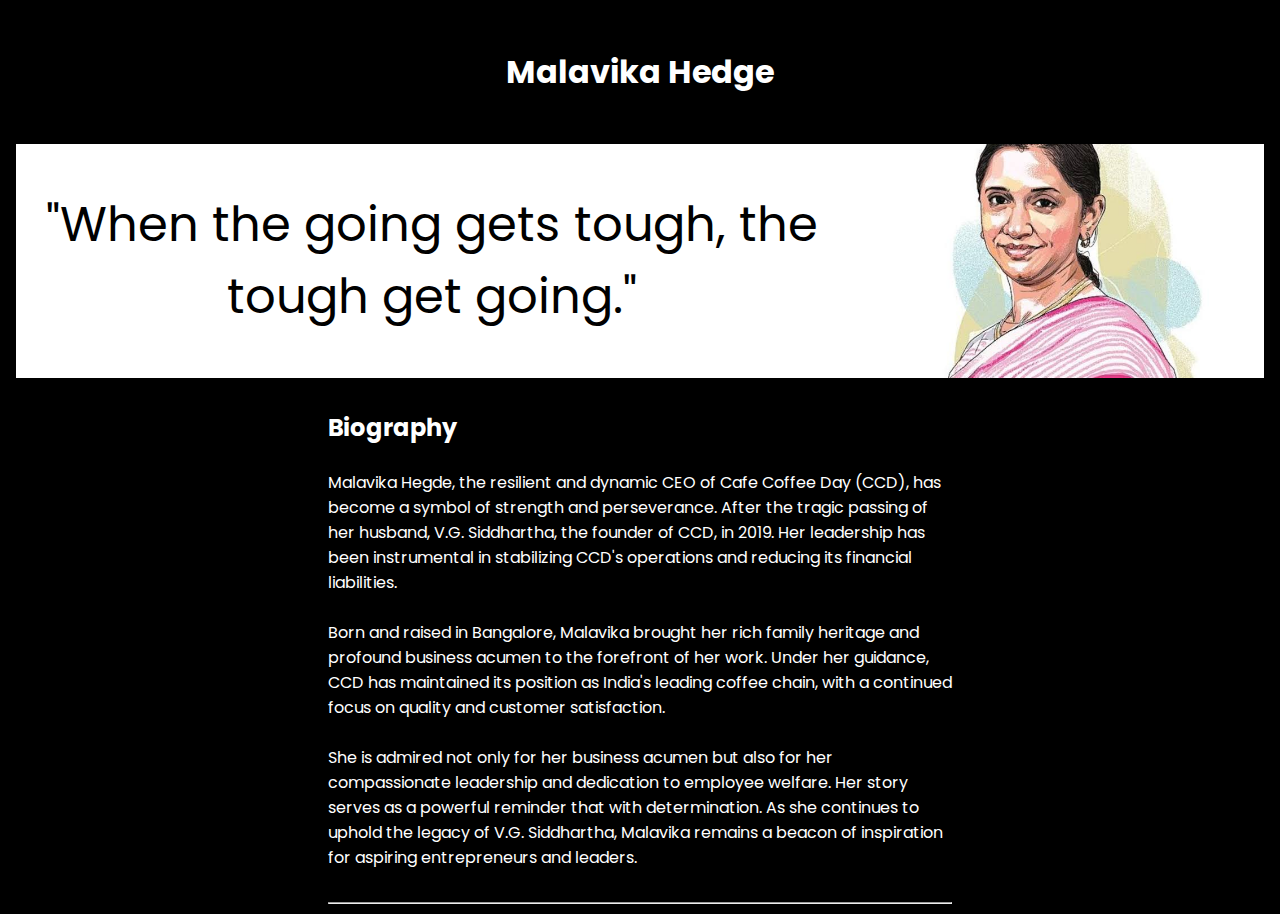
<file: tribute page/tri.html>
<!DOCTYPE html>
<html lang="en">
  <head>
    <meta charset="UTF-8" />
    <meta http-equiv="X-UA-Compatible" content="IE=edge" />
    <meta name="viewport" content="width=device-width, initial-scale=1.0" />
    <link rel="stylesheet" href="tri.css" />
    <title>Tribute Page</title>
  </head>
  <body>
    <header class="header">
      <h1 class="title">Malavika Hedge</h1>
    </header>
    <section class="tribute">
      <blockquote>"When the going gets tough, the tough get going."</blockquote>
      <img src="./assets/images.jpeg" alt="malavika img" />
    </section>
    <section class="bio">
      <h2>Biography</h2>
      <p>
        <br />
        Malavika Hegde, the resilient and dynamic CEO of Cafe Coffee Day (CCD),
        has become a symbol of strength and perseverance. After the tragic
        passing of her husband, V.G. Siddhartha, the founder of CCD, in 2019.
        Her leadership has been instrumental in stabilizing CCD's operations and
        reducing its financial liabilities.<br /><br />
        Born and raised in Bangalore, Malavika brought her rich family heritage
        and profound business acumen to the forefront of her work. Under her
        guidance, CCD has maintained its position as India's leading coffee
        chain, with a continued focus on quality and customer satisfaction.<br /><br />
        She is admired not only for her business acumen but also for her
        compassionate leadership and dedication to employee welfare. Her story
        serves as a powerful reminder that with determination. As she continues
        to uphold the legacy of V.G. Siddhartha, Malavika remains a beacon of
        inspiration for aspiring entrepreneurs and leaders.
      </p>
      <hr />
    </section>
  </body>
</html>
</file>
<file: index.css>
@import url("https://fonts.googleapis.com/css2?family=Poppins:ital,wght@0,100;0,200;0,300;0,400;0,500;0,600;0,700;0,800;0,900;1,100;1,200;1,300;1,400;1,500;1,600;1,700;1,800;1,900&display=swap");
* {
  margin: 0;
  padding: 0;
  box-sizing: border-box;
  font-family: "poppins", sans-serif;
}
section {
  position: relative;
  width: 100%;
  min-height: 100vh;
  display: flex;
  flex-direction: column;
  justify-content: flex-start;
  background: url(./assets/blue.jpg) no-repeat;
  background-position: center;
  background-size: cover;
}
header {
  position: relative;
  top: 0;
  width: 100%;
  padding: 30px 100px;
  display: flex;
  justify-content: space-between;
  align-items: center;
}
header .Aathira {
  position: relative;
  color: darkblue;
  font-size: 30px;
  font-weight: 800;
  text-decoration: none;
  text-transform: uppercase;
  letter-spacing: 1px;
}
.search-container {
  display: flex;
  align-items: center;
  margin-left: 30px;
}

.search-container {
  display: flex;
  align-items: center;
  margin-left: 30px;
}

#search-bar {
  padding: 5px 10px;
  font-size: 13px;
  border: 1px solid #83b4ff;
  border-radius: 30px 0 0 30px;
  outline: none;
}

#search-button {
  padding: 6px 10px;
  background-color: #83b4ff;
  color: black;
  border: 1px solid #83b4ff;
  border-left: none;
  border-radius: 0 5px 5px 0;
  cursor: pointer;
}

#search-button:hover {
  background-color: #555;
}
/* Responsive adjustments 
@media (max-width: 960px) {
  .search-container {
    display: none; 
  }

  #check:checked ~ header .search-container {
    display: flex;
    margin-top: 20px;
  }

  #check:checked ~ header .navigation {
    display: flex;
    flex-direction: column;
    align-items: center;
  }
}
*/
header .navigation a {
  color: darkblue;
  background: #83b4ff;
  font-weight: 500;
  text-decoration: none;
  letter-spacing: 1px;
  padding: 2px 15px;
  border-radius: 20px;
  transition: 0.3s;
  transition-property: background;
}
header .navigation a:not(:last-child) {
  margin-right: 30px;
}
header .navigation a:hover {
  background: whitesmoke;
}
.content {
  max-width: 650px;
  margin: 60px 100px;
}
.content .info h2 {
  color: darkblue;
  font-size: 40px;
  font-weight: 800;
  letter-spacing: 2px;
  line-height: 60px;
  margin-bottom: 30px;
}
.content .info h2 span {
  color: darkblue;
  font-size: 40px;
  font-weight: 600;
}
.content .info p {
  font-size: 16px;
  font-weight: 500;
  margin-bottom: 40px;
}
.content .info-btn {
  color: darkblue;
  background: #83b4ff;
  text-decoration: none;
  text-transform: uppercase;
  font-weight: 700;
  letter-spacing: 2px;
  padding: 10px 15px;
  border-radius: 15px;
  transition: 0.3s;
  transition-property: background;
}
.content .info-btn:hover {
  background: whitesmoke;
}
.media-icons {
  display: flex;
  justify-content: center;
  align-items: center;
  margin: auto;
}
.media-icons a {
  position: relative;
  color: black;
  font-size: 25px;
}
.media-icons a:not(:last-child) {
  margin-right: 60px;
}
.media-icons a:hover {
  transform: scale(1.5);
}
label {
  display: none;
}
#check {
  z-index: 3;
  display: none;
}
@media (max-width: 960px) {
  header .navigation {
    display: none;
  }
  label {
    display: block;
    font-size: 25px;
    cursor: pointer;
    transition: 0.3s;
    transition-property: color;
  }
  label:hover {
    color: white;
  }
  label .close-btn {
    display: none;
  }
  #check:checked ~ header .navigation {
    z-index: 2;
    position: fixed;
    background: #008dda;
    top: 0;
    bottom: 0;
    left: 0;
    right: 0;
    display: flex;
    flex-direction: column;
    justify-content: center;
    align-items: center;
  }
  #check:checked ~ header .navigation a {
    font-weight: 700;
    margin-right: 0;
    margin-bottom: 50px;
    letter-spacing: 2px;
  }
  #check:checked ~ header label .menu-btn {
    display: none;
  }
  #check:checked ~ header label .close-btn {
    z-index: 2;
    display: block;
    position: fixed;
  }
  label .menu-btn {
    position: absolute;
  }
  header .logo {
    position: absolute;
    bottom: -6px;
  }
  .content .info h2 {
    font-size: 45px;
    line-height: 50px;
  }
  .content .info h2 span {
    font-size: 40px;
    font-weight: 600;
  }
  .content .info p {
    font-size: 14px;
  }
}
@media (max-width: 560px) {
  .content .info h2 {
    font-size: 35px;
    line-height: 40px;
  }
  .content .info h2 span {
    font-size: 30px;
    font-weight: 600;
  }
  .content .info p {
    font-size: 14px;
  }
}
</file>
<file: portfolio/port.css>
/**GOOGLE POPPINS**/
@import url("https://fonts.googleapis.com/css2?family=Poppins:ital,wght@0,100;0,200;0,300;0,400;0,500;0,600;0,700;0,800;0,900;1,100;1,200;1,300;1,400;1,500;1,600;1,700;1,800;1,900&display=swap");
/*variable*/
:root {
  --header-height: 3rem;
  --font-semi: 600;
}

/* Colors */

:root {
  --first-color: #4070f4;
  --second-color: #0e2431;
  --gardient-color: linear-gradient(to right, #5001fb, #8e0af3);
}

/* FONT STYLE */
:root {
  --body-font: "Poppins", sans-serif;
  --big-font-size: 2rem;
  --h2-font-size: 1.5rem;
  --nomral-font-size: 0.938rem;
}

/* Media Screen Min-Width : 768px */
@media screen and (min-width: 768px) {
  :root {
    --big-font-size: 3.5rem;
    --h2-font-size: 2rem;
    --nomral-font-size: 1rem;
  }
}

/* Margins */
:root {
  --mb-1: 0.5rem;
  --mb-2: 1rem;
  --mb-3: 1.5rem;
  --mb-4: 2rem;
  --mb-5: 2.5rem;
  --mb-6: 3rem;
}

/* Z-index */
:root {
  --z-back: -10;
  --z-normal: 1;
  --z-tooltip: 10;
  --z-fixed: 100;
}

/* Base */
*,
::before,
::before {
  box-sizing: border-box;
}

html {
  scroll-behavior: smooth;
}

body {
  margin: var(--header-height) 0 0 0;
  font-family: var(--body-font);
  font-size: var(--nomral-font-size);
  color: var(--second-color);
}

h1,
h2,
p {
  margin: 0;
}

ul {
  margin: 0;
  padding: 0;
  list-style: none;
}

a {
  text-decoration: none;
}

img {
  max-width: 100%;
  height: auto;
  display: block;
}

/* CUSTOM CSS CLASSES */

/* LAYOUT */
.bd_grid {
  max-width: 1024px;
  display: grid;
  grid-template-columns: 100%;
  grid-column-gap: 2rem;
  width: calc(100% - 2rem);
  margin-left: var(--mb-2);
  margin-right: var(--mb-2);
}

.header {
  width: 100%;
  position: fixed;
  top: 0;
  left: 0;
  z-index: var(--z-fixed);
  background: #fff;
  box-shadow: 0 1px 4px rgba(146, 161, 176, 0.15);
}

/* Navbar */
.nav {
  height: var(--header-height);
  display: flex;
  justify-content: space-between;
  align-items: center;
  font-weight: var(--font-semi);
}

@media screen and (max-width: 768px) {
  .nav_menu {
    position: fixed;
    top: var(--header-height);
    right: -100%;
    width: 80%;
    height: 100%;
    padding: 2rem;
    background-color: var(--second-color);
    transition: 0.5s;
  }
}

.nav_items {
  margin-bottom: var(--mb-4);
}

.nav_link {
  position: relative;
  color: #fff;
}

.nav_link:hover {
  position: relative;
}

.nav_link:hover::after {
  position: absolute;
  content: "";
  width: 100%;
  height: 0.18rem;
  left: 0;
  top: 2rem;
  background-color: var(--first-color);
}

.nav_logo {
  color: var(--second-color);
}

.nav_toggle {
  color: var(--second-color);
  font-size: 1.5rem;
  cursor: pointer;
}

/* ACTIVE MENU */
.active::after {
  position: absolute;
  content: "";
  width: 100%;
  height: 0.18rem;
  left: 0;
  top: 2rem;
  background-color: var(--first-color);
}

.show {
  right: 0;
}
.home {
  height: calc(100vh -3rem);
  row-gap: 1rem;
}
.home_data {
  align-self: center;
}
.home_title {
  font-size: var(--big-font-size);
  margin-bottom: var(--mb-5);
}
.home_title_color {
  color: var(--first-color);
}
.home_social {
  display: flex;
  flex-direction: column;
}
.home_social_icon {
  width: max-content;
  margin-bottom: var(--mb-2);
  font-size: 1.5rem;
  color: var(--second-color);
}
.home_social_icon:hover {
  color: var(--first-color);
}
.home_img {
  position: absolute;
  right: 0;
  bottom: 90px;
  width: 300px;
}
.home_img svg {
  width: 100%;
}
/**buttons**/
.button {
  display: inline-block;
  color: white;
  padding: 0.75rem 2.5rem;
  font-weight: var(--font-semi);
  border-radius: 0.5rem;
  background: var(--gardient-color);
}
.button:hover {
  box-shadow: 0 10px 36px rgba(0, 0, 0, 0.15);
}
.section {
  padding-top: 3rem;
  padding-bottom: ;
}
.section_title {
  position: relative;
  font-size: var(--h2-font-size);
  color: var(--first-color);
  margin-top: var(--mb-5);
  margin-bottom: var(--mb-4);
  text-align: center;
}
.section_title::after {
  position: absolute;
  content: "";
  width: 64px;
  height: 0.18rem;
  left: 0;
  right: 0;
  margin: auto;
  top: 2rem;
  background-color: var(--first-color);
}
/**about section**/
.about_container {
  row-gap: 2rem;
  align-items: centre;
}
.about_subtitle {
  margin-bottom: var(--mb-2);
}
.about_img {
  justify-content: center;
}
.about_img svg {
  width: 300px;
  border-radius: 0.5rem;
}
/**SKILLS**/
.skills_container {
  row-gap: 2rem;
  text-align: center;
}

.skills_subtitle {
  margin-bottom: var(--mb-2);
}

.skills_text {
  margin-bottom: var(--mb-4);
}

.skills_data {
  display: flex;
  justify-content: space-between;
  align-items: center;
  position: relative;
  font-weight: var(--font-semi);
  padding: 0.5rem 1rem;
  margin-bottom: var(--mb-4);
  border-radius: 0.5rem;
  box-shadow: 0 4px 25px rgba(14, 36, 49, 0.15);
}
.skill_icon {
  font-size: 2rem;
  margin-right: var(--mb-2);
  color: var(--first-color);
}

.skills_name {
  display: flex;
  align-items: center;
}

.skill_bar {
  position: absolute;
  left: 0;
  bottom: 0;
  background-color: var(--first-color);
  height: 0.25rem;
  border-radius: 0.5rem;
  z-index: var(--z-back);
}

.skill_html {
  width: 95%;
}

.skill_css {
  width: 85%;
}

.skill_js {
  width: 75%;
}

.skill_react {
  width: 65%;
}
.skill_uiux {
  width: 90%;
}
.skill_mongo {
  width: 50%;
}
.resume_content {
  justify-content: space-around;
  text-align: centre;
  margin-bottom: 20px;
  margin-left: 10px;
}
/**Resume**/

.resume {
  text-align: center;
}

.resume_container {
  row-gap: 2rem;
}

.resume_content {
  justify-content: space-around;
  margin-left: 10px;
  margin-bottom: 20px;
  align-items: center;
}
.resume_img {
  box-shadow: 0 4px 25px rgba(14, 36, 49, 0.15);
  border-radius: 0.5rem;
  overflow: hidden;
}

.resume_img img {
  transition: 1s;
  cursor: pointer;
}

.resume_img img:hover {
  transform: scale(1.1);
}
/**contact**/
.control_input {
  width: 100%;
  font-size: var(--nomral-font-size);
  font-weight: var(--font-semi);
  padding: 1rem;
  border-radius: 0.5rem;
  border: 1.5px solid var(--second-color);
  outline: none;
  margin-bottom: var(--mb-4);
}

.control_button {
  display: block;
  border: none;
  outline: none;
  font-size: var(--nomral-font-size);
  cursor: pointer;
  margin-left: auto;
}
/* Footer */
.footer {
  background-color: var(--second-color);
  color: #fff;
  text-align: center;
  font-weight: var(--font-semi);
  padding: 2rem 0;
  margin-top: 10px;
}

.footer_title {
  font-size: 1.4rem;
  margin-bottom: var(--mb-4);
  color: white;
}

.footer_socials {
  margin-bottom: var(--mb-4);
}

.footer_icon {
  font-size: 1.5rem;
  color: #fff;
  margin: 0 var(--mb-2);
}
@media screen and (min-width: 768px) {
  body {
    margin: 0;
  }

  .section {
    padding-top: 4rem;
    padding-bottom: 3rem;
  }
  .section-title {
    margin-bottom: var(--mb-6);
  }

  .section-title::after {
    width: 80px;
    top: 3rem;
  }

  .nav {
    height: calc(var(--header-height) + 1rem);
  }

  .nav_items {
    margin-left: var(--mb-6);
    margin-bottom: 0;
  }

  .nav_list {
    display: flex;
    padding-top: 0;
  }

  .nav_toggle {
    display: none;
  }

  .nav_link {
    color: var(--second-color);
  }

  .home {
    height: 100vh;
  }

  .home_data {
    align-self: flex-end;
  }
  .home_social {
    padding-top: 0;
    padding-bottom: 2.5rem;
    flex-direction: row;
    align-self: flex-end;
  }

  .home_social-icon {
    margin-bottom: 0;
    margin-right: var(--mb-4);
  }

  .home_img {
    width: 460px;
    bottom: 15%;
  }

  .home_img svg {
    width: 100%;
  }

  .about_container,
  .skills_container {
    grid-template-columns: repeat(2, 1fr);
    align-items: center;
    text-align: initial;
  }

  .about_img svg {
    width: 450px;
  }

  .work_container {
    grid-template-columns: repeat(3, 1fr);
    grid-template-rows: repeat(2, 1fr);
    column-gap: 2rem;
  }

  .contact_form {
    width: 400px;
  }
  .contact_container {
    justify-items: center;
  }
}

@media screen and (min-width: 1024px) {
  .bd_grid {
    margin-left: auto;
    margin-right: auto;
  }

  .home_img {
    right: 10%;
  }
}
</file>
<file: tribute page/tri.css>
/**GOOGLE POPPINS**/
@import url("https://fonts.googleapis.com/css2?family=Poppins:ital,wght@0,100;0,200;0,300;0,400;0,500;0,600;0,700;0,800;0,900;1,100;1,200;1,300;1,400;1,500;1,600;1,700;1,800;1,900&display=swap");
* {
  margin: 0px;
  padding: 0px;
  box-sizing: border-box;
}
body {
  font-family: "Poppins", sans-serif;
  color: white;
  background-color: black;
}
.container {
  max-width: 90rem;
  margin: 2rem auto;
  padding: 0px 2rem;
}
.header {
  padding: 2rem;
  margin: 1rem 0px;
  text-align: center;
}
.header > . title {
  margin-bottom: 1rem;
}
.tribute {
  display: grid;
  grid-template-columns: 2fr 1fr;
  max-width: 78rem;
  margin: 0px auto;
  background: white;
  color: black;
  align-items: center;
  padding: 0px 0px 0px 1renm;
}
.tribute blockquote {
  text-align: center;
  font-size: 3rem;
}
.tribute img {
  width: 100%;
  height: auto;
  border-radius: 8px;
  max-width: 100%;
}
.bio {
  margin: 2rem auto;
  padding: 0px 0.5rem;
  max-width: 40rem;
  margin-bottom: 10px;
}
.bi0 > p {
  margin-top: 10px;
  font-size: 1.2rem;
  line-height: 1.6;
  text-align: center;
}
.bio > hr {
  margin-top: 2rem;
}
@media (max-width: 768px) {
  .tribute {
    grid-template-columns: 1fr;
    text-align: center;
  }

  .tribute blockquote {
    font-size: 1.2rem;
  }

  .bio {
    padding: 1rem;
  }
}

@media (max-width: 480px) {
  .header {
    padding: 1rem 0;
  }

  .title {
    font-size: 1.5rem;
  }

  .tribute blockquote {
    font-size: 1rem;
  }

  .bio p {
    font-size: 0.9rem;
  }
}
</file>
